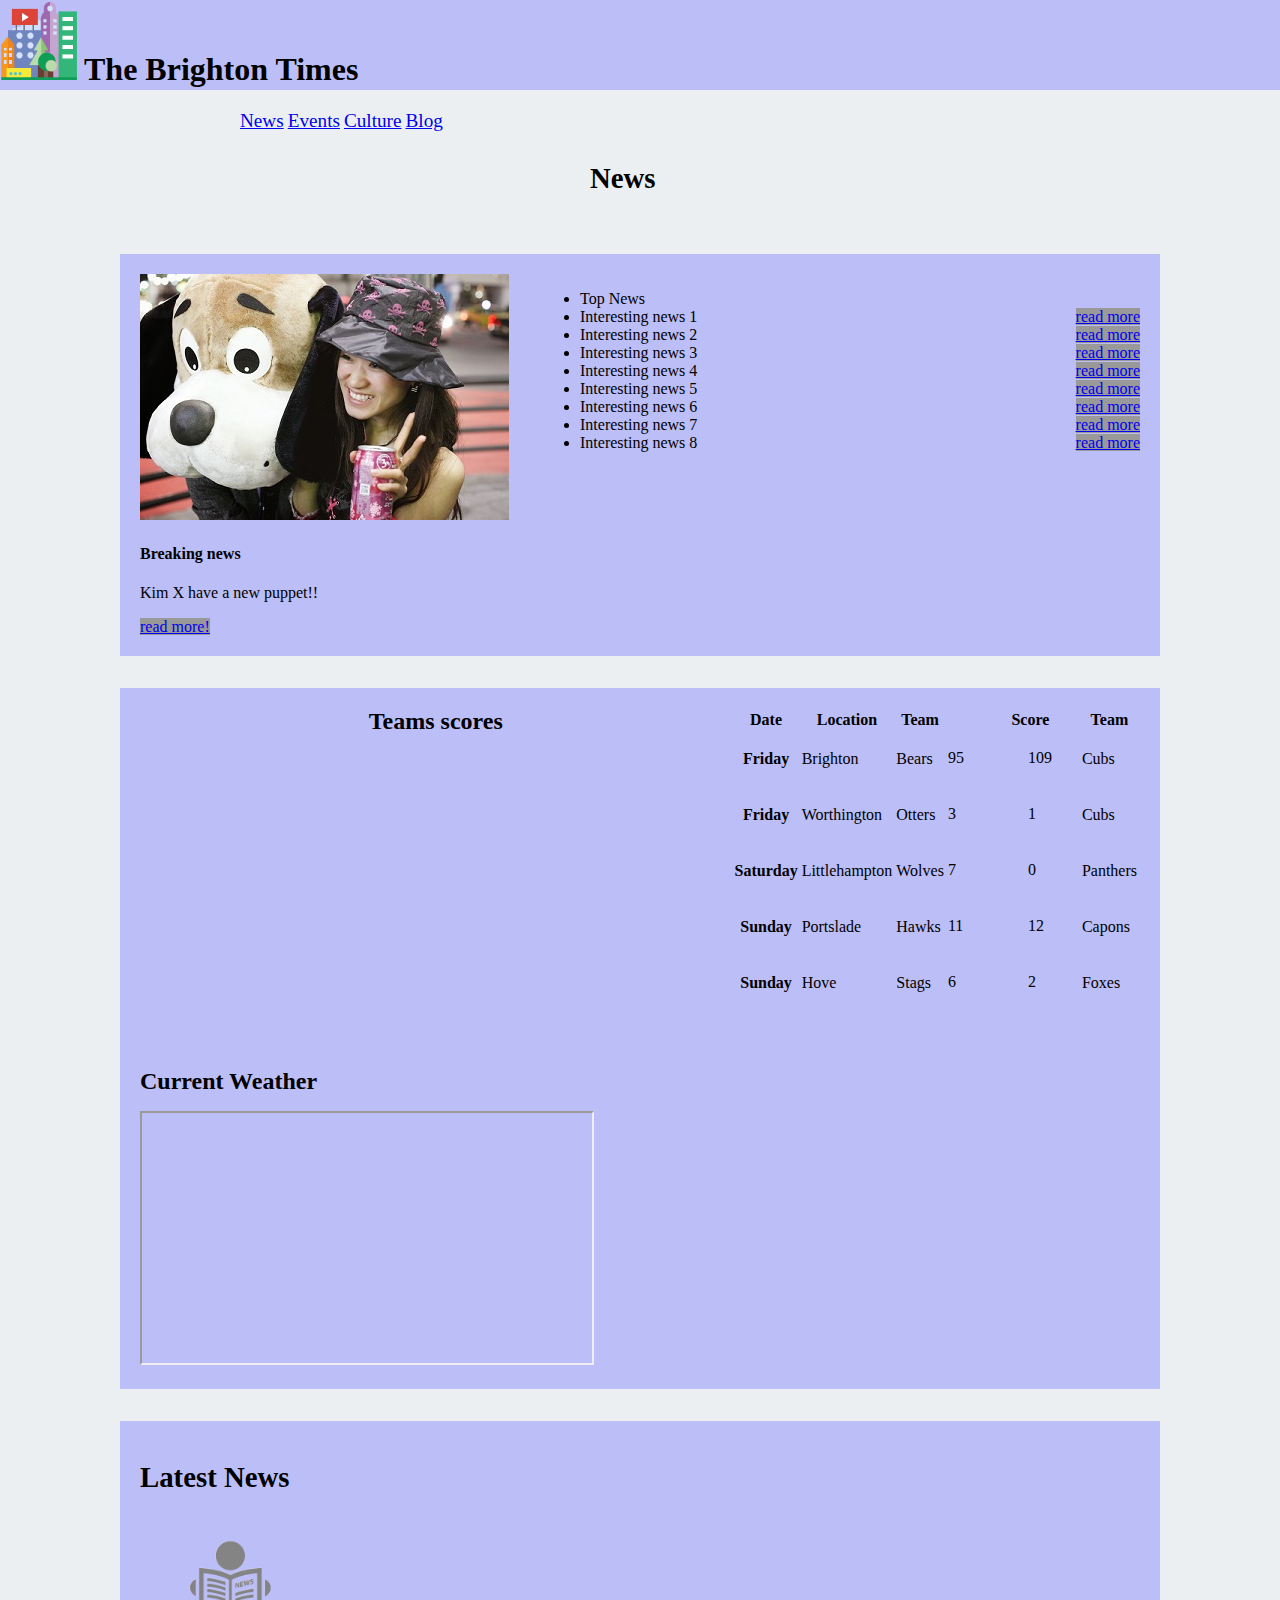
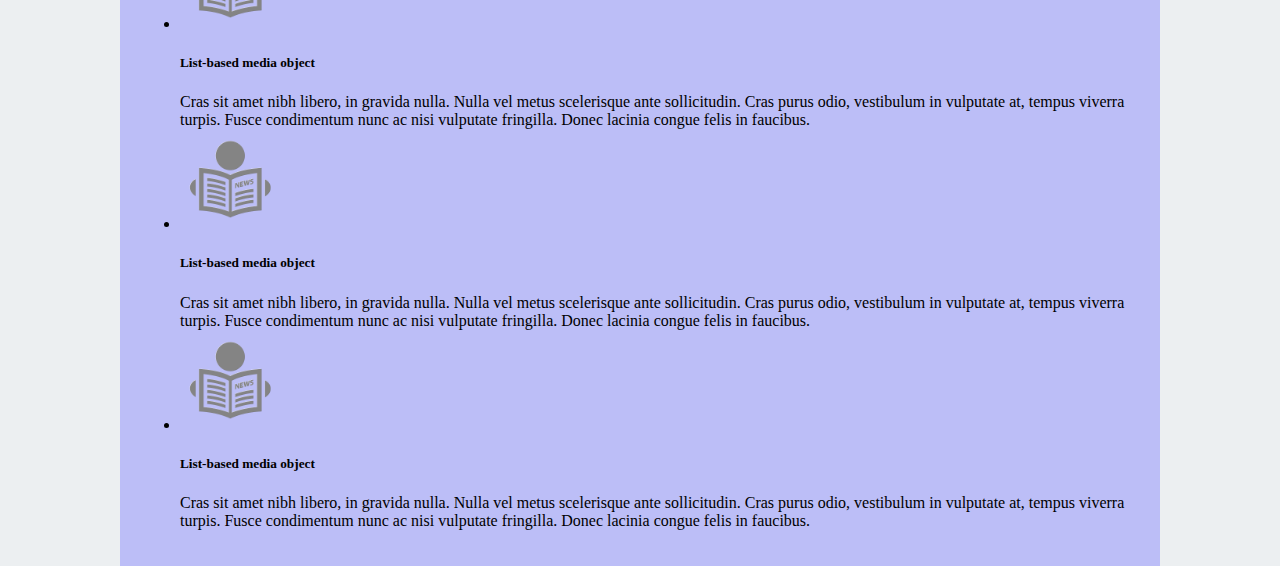
<file: index.html>
<!DOCTYPE html>
<!--
To change this license header, choose License Headers in Project Properties.
To change this template file, choose Tools | Templates
and open the template in the editor.
-->
<html>
   <head>
      <title>The Brighton Times</title>
      <meta charset="UTF-8">
      <meta name="viewport" content="width=device-width, initial-scale=1.0">
      <link rel="stylesheet" href="https://maxcdn.bootstrapcdn.com/bootstrap/4.0.0-beta.2/css/bootstrap.min.css" integrity="sha384-PsH8R72JQ3SOdhVi3uxftmaW6Vc51MKb0q5P2rRUpPvrszuE4W1povHYgTpBfshb" crossorigin="anonymous">
      <link type="text/css" rel="stylesheet" href="stylesheet.css">
      <script src="https://code.jquery.com/jquery-3.2.1.slim.min.js" integrity="sha384-KJ3o2DKtIkvYIK3UENzmM7KCkRr/rE9/Qpg6aAZGJwFDMVNA/GpGFF93hXpG5KkN" crossorigin="anonymous"></script>
      <script src="https://cdnjs.cloudflare.com/ajax/libs/popper.js/1.12.3/umd/popper.min.js" integrity="sha384-vFJXuSJphROIrBnz7yo7oB41mKfc8JzQZiCq4NCceLEaO4IHwicKwpJf9c9IpFgh" crossorigin="anonymous"></script>
      <script src="https://maxcdn.bootstrapcdn.com/bootstrap/4.0.0-beta.2/js/bootstrap.min.js" integrity="sha384-alpBpkh1PFOepccYVYDB4do5UnbKysX5WZXm3XxPqe5iKTfUKjNkCk9SaVuEZflJ" crossorigin="anonymous"></script>
   </head>
   <body>
      <div class="head">
         <div class="logo">
            <img src="images/city.png" width="80" height="80" alt="city">
         </div>
         <div class="heading">
            <h1 class="h1Head">The Brighton Times</h1>
         </div>
      </div>
      <!--navigation-->

      <nav class="nav nav-pills nav-justified">
         <a class="nav-item nav-link" href="#">News</a>
         <a class="nav-item nav-link" href="#">Events</a>
         <a class="nav-item nav-link" href="#">Culture</a>
         <a class="nav-item nav-link" href="#">Blog</a>
      </nav>

      <h1 id="News">News</h1>

      <div class="CardLGContainer">

         <div class="cardContainer">
            <div class="card" style="width: 20rem;">
               <img class="card-img-top" src="images/dog.jpg" alt="Card image cap">
               <div class="card-body">
                  <h4 class="card-title">Breaking news</h4>
                  <p class="card-text">Kim X have a new puppet!!</p>
                  <a href="#" class="btn btn-primary">read more!</a>
               </div>
            </div>
         </div>

         <div class="listGroupContainer">
            <ul class="list-group">
               <li class="list-group-item">Top News</li>
               <li class="list-group-item list-group-item-light">Interesting news 1<span style="float: right"><a href="#" class="btn btn-primary">read more</a></span></li>
               <li class="list-group-item list-group-item-light">Interesting news 2<span style="float: right"><a href="#" class="btn btn-primary">read more</a></span></li>
               <li class="list-group-item list-group-item-light">Interesting news 3<span style="float: right"><a href="#" class="btn btn-primary">read more</a></span></li>
               <li class="list-group-item list-group-item-light">Interesting news 4<span style="float: right"><a href="#" class="btn btn-primary">read more</a></span></li>
               <li class="list-group-item list-group-item-light">Interesting news 5<span style="float: right"><a href="#" class="btn btn-primary">read more</a></span></li>
               <li class="list-group-item list-group-item-light">Interesting news 6<span style="float: right"><a href="#" class="btn btn-primary">read more</a></span></li>
               <li class="list-group-item list-group-item-light">Interesting news 7<span style="float: right"><a href="#" class="btn btn-primary">read more</a></span></li>
               <li class="list-group-item list-group-item-light">Interesting news 8<span style="float: right"><a href="#" class="btn btn-primary">read more</a></span></li>
            </ul>
         </div>

      </div>
      <div class="scoresContainer">
         <h1>Teams scores</h1>
         <table class="table">
            <thead>
               <tr>
                  <th scope="col">Date</th>
                  <th scope="col">Location</th>
                  <th scope="col">Team</th>
                  <th scope="col" class="score"><p>Score</p></th>
                  <th scope="col">Team</th>
               </tr>
            </thead>
            <tbody>
               <tr>
                  <th scope="row">Friday</th>
                  <td>Brighton</td>
                  <td>Bears</td>
                  <td><p class="left">95</p> <p class="right">109</p></td>
                  <td>Cubs</td>
               </tr>
               <tr>
                  <th scope="row">Friday</th>
                  <td>Worthington</td>
                  <td>Otters</td>
                  <td><p class="left">3</p> <p class="right">1</p></td>
                  <td>Cubs</td>
               </tr>
               <tr>
                  <th scope="row">Saturday</th>
                  <td>Littlehampton</td>
                  <td>Wolves</td>
                  <td><p class="left">7</p> <p class="right">0</p></td>
                  <td>Panthers</td>
               </tr>
               <tr>
                  <th scope="row">Sunday</th>
                  <td>Portslade</td>
                  <td>Hawks</td>
                  <td><p class="left">11</p> <p class="right">12</p></td>
                  <td>Capons</td>
               </tr>
               <tr>
                  <th scope="row">Sunday</th>
                  <td>Hove</td>
                  <td>Stags</td>
                  <td><p class="left">6</p> <p class="right">2</p></td>
                  <td>Foxes</td>
               </tr>
            </tbody>
         </table>  
      </div>
      <div class ="weatherApp">  
         <h1>Current Weather</h1>
         <iframe src="https://nowos.github.io/Weather_app/" allowfullscreen></iframe>

      </div>
      <div class="latestNewsContainer">
         <h1>Latest News</h1>
         <ul class="list-unstyled">
            <li class="media">
               <img class="mr-3" src="images/News-Icon.png" width="100" height="100" alt="News">
               <div class="media-body">
                  <h5 class="mt-0 mb-1">List-based media object</h5>
                  Cras sit amet nibh libero, in gravida nulla. Nulla vel metus scelerisque ante sollicitudin. Cras purus odio, vestibulum in vulputate at, tempus viverra turpis. Fusce condimentum nunc ac nisi vulputate fringilla. Donec lacinia congue felis in faucibus.
               </div>
            </li>
            <li class="media my-4">
               <img class="mr-3" src="images/News-Icon.png" width="100" height="100" alt="News">
               <div class="media-body">
                  <h5 class="mt-0 mb-1">List-based media object</h5>
                  Cras sit amet nibh libero, in gravida nulla. Nulla vel metus scelerisque ante sollicitudin. Cras purus odio, vestibulum in vulputate at, tempus viverra turpis. Fusce condimentum nunc ac nisi vulputate fringilla. Donec lacinia congue felis in faucibus.
               </div>
            </li>
            <li class="media">
               <img class="mr-3" src="images/News-Icon.png" width="100" height="100" alt="News">
               <div class="media-body">
                  <h5 class="mt-0 mb-1">List-based media object</h5>
                  Cras sit amet nibh libero, in gravida nulla. Nulla vel metus scelerisque ante sollicitudin. Cras purus odio, vestibulum in vulputate at, tempus viverra turpis. Fusce condimentum nunc ac nisi vulputate fringilla. Donec lacinia congue felis in faucibus.
               </div>
            </li>
         </ul>
      </div>
   </body>
</html>
</file>
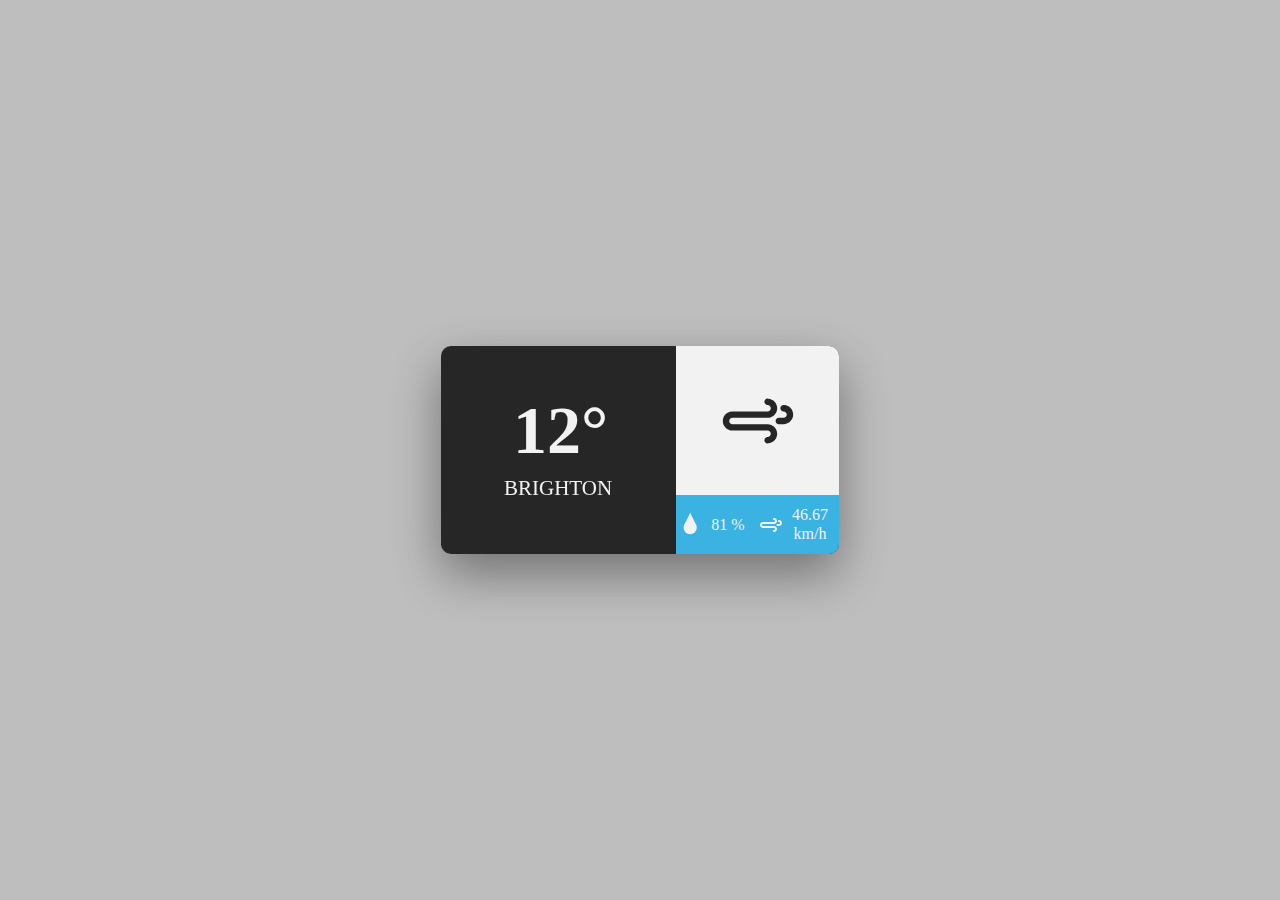
<file: Weather App.html>
<!DOCTYPE html>
<!-- saved from url=(0036)https://nowos.github.io/Weather_app/ -->
<html class="gr__nowos_github_io"><head><meta http-equiv="Content-Type" content="text/html; charset=UTF-8">
    
    <meta name="viewport" content="initial-scale=1.0">
    <title>Weather App</title>
    <link href="./Weather App_files/css" rel="stylesheet">
    <link type="text/css" rel="stylesheet" href="./Weather App_files/standardize.css">
    <link type="text/css" rel="stylesheet" href="./Weather App_files/index.css">
  </head>
  <body class="clearfix" data-gr-c-s-loaded="true" waid71fa0d88-5390-4b5b-a2f4-e45fa93d85e2="SA password protect entry checker">
    <div class="container clearfix">
      <p class="location">Brighton</p>
      <p class="temperature">12°</p>
      <div class="climate_bg"><img class="weathericon" src="./Weather App_files/23.svg"></div>
      <div class="info_bg">
        <img class="dropicon" src="./Weather App_files/Droplet.svg" alt="dropicon">
        <p class="humidity">81 %</p>

        <img class="windicon" src="./Weather App_files/Wind.svg" alt="windicon">
        <div class="windspeed"><p>46.67</p><p>km/h</p></div>
      </div>
    </div>
    <script src="./Weather App_files/jquery.min.js.pobrane"></script>
    <script src="./Weather App_files/jquery.simpleWeather.min.js.pobrane"></script>
    <script src="./Weather App_files/weather.js.pobrane"></script>
  


</body><span class="gr__tooltip"><span class="gr__tooltip-content"></span><i class="gr__tooltip-logo"></i><span class="gr__triangle"></span></span></html>
</file>
<file: stylesheet.css>
body{
   background-color:#eceff1;
   width: 100vmax;
   height:auto;
   margin: 0;
   padding: 0;
}
.head {
   max-height: 130px;
   background-color:#bcbef7;
   max-width: 100%;
}

.h1Head {
   width: 100%;
   height: 40px;
   text-align: center; 
}
/*divs*/
.logo{
   height: 80px;
   width: 80px;
   display: inline-block;
}
.heading{
   height: 40px;
   margin: 0 auto;
   display: inline-block;
   margin-bottom: 20px; 
}
/*navigation*/
.nav.nav-pills.nav-justified {
}
.nav-item{
   font-size: 1.2rem;
}

.nav-link.active {
}
.nav-item.nav-link {
}
.nav-item.nav-link.disabled {
}
.nav{
   max-width: 800px; 
   margin: 0 auto; 
   margin-top: 20px;
}
/*Pan Container*/
.CardLGContainer{
   max-width: 1000px;
   margin: 0 auto; 
   margin-top: 2em;
   padding: 20px 20px;
   background-color:#bcbef7;
   height: auto; 
   display: flex; 
   flex-wrap:wrap;
}
#News{
   margin: 30px auto; 
   font-size: 1.8rem;
   max-width: 100px;
   height: 60px;
}

/*Card*/

.cardContainer{
   float: left;
   max-width: 40%;
   flex: 1;
}

.card {
   max-width: 20rem;
   max-height: 25rem;
}

.card-img-top {
}

.card-body {
}

.card-title {
}

.card-text {
}

.btn.btn-primary {
   background-color:#999999;
}

/*lista newsów*/
.listGroupContainer{
   float:right;
   max-width:60%;
   flex: 2; 
   margin-left: 15px;
}

.list-group {

}

.list-group-item {
}

.list-group-item.list-group-item-primary {
}

.list-group-item.list-group-item-secondary {
}

.list-group-item.list-group-item-success {
}

.list-group-item.list-group-item-danger {
}

.list-group-item.list-group-item-warning {
}

.list-group-item.list-group-item-info {
}

.list-group-item.list-group-item-light {
}

.list-group-item.list-group-item-dark {
}

/*scores*/
.scoresContainer{
   max-width: 1000px;
   margin: 0 auto; 
   margin-top: 2em;
   padding: 20px 20px;
   background-color:#bcbef7;
   height: auto; 
   display: flex; 
   flex-wrap:wrap;
}
.scoresContainer > h1{
   margin: 0 auto;
   font-size: 1.5rem; 
   margin-bottom: 20px;
}
.table {
}

.left {
   float: left;
   width: 50px;
   height: 20px;
}
.right{
   float: left;
   margin-left: 30px;
   width: 50px;
   height: 20px;
}
.score > p{
   margin:0;
   margin-left: 35px;
   padding:0;
}

.weatherApp{
   max-width: 1000px;
   margin-top: 2em;
   margin:0 auto;
   padding: 20px 20px;
   background-color:#bcbef7;
   height: auto; 
}  

.weatherApp > h1{
   font-size: 1.5rem;
}
.weatherApp > iframe{
   width: 450px;
   height: 250px; 
}

.latestNewsContainer{
   max-width: 1000px;
   margin: 0 auto; 
   margin-top: 2em;
   padding: 20px 20px;
   background-color:#bcbef7;
   height: auto; 
   display: flex; 
   flex-wrap:wrap;
}
.latestNewsContainer > h1{
   font-size: 1.8rem; 
}
.list-unstyled {
}

.media {
}

.mr-3 {
}

.media-body {
}

.mt-0.mb-1 {
}

.media.my-4 {
}

/*media*/
@media screen and (min-width: 1px) and (max-width: 735px){
   .h1Head{
      font-size: 20px !important;
   }
   .listGroupContainer{
      float:right;
      max-width:55%;
      flex: 2; 
      padding-left: 15px;
   }
   .left {
      float: left;
      width: auto;
      height: auto;
   }
   .right{
      float: left;
      margin-left: 30px;
      width: auto;
      height: auto;
   }
   .score > p{
      margin:0;
      padding:0;
   }
}
@media screen and (min-width: 735px) and (max-width: 825px){
   .h1Head{
      font-size: 20px !important;
   }
}
</file>
<file: Weather App_files/index.css>
body {
  background-color: #bebebe;
  font: 400 1em/1.38 Montserrat;
  color: #ffffff;
}

.info_bg p {
  margin-bottom: -.2em;
}

.climate_bg {
  position: absolute;
  top: 0;
  left: 235px;
  z-index: 6;
  width: 163px;
  height: 149px;
  border-top-right-radius: 10px;
  background-color: rgb(255, 255, 255);
}

.weathericon {
  display: block;
  position: absolute;
  top: -5px;
  left: 1.226993865%;
  z-index: 5;
  width: 160px;
  height: auto;
  overflow: hidden;
}

.container {
  position: absolute;
  top: 0;
  bottom: 0;
  left: 0;
  right: 0;
  z-index: 9;
  width: 398px;
  height: 208px;
  margin: auto;
  border-radius: 10px;
  background-color: rgb(0, 0, 0);
  box-shadow: 0 20px 50px rgba(0, 0, 0, 0.5);
  opacity: 0.8;
}

.dropicon {
  display: block;
  position: absolute;
  top: 9px;
  left: -3.9110429448%;
  z-index: 3;
  width: 41px;
  height: auto;
  overflow: hidden;
}

.not-available, .failed {
  position: absolute;
  top: 464px;
  left: 0;
  right: 0;
  z-index: 10;
  width: 248px;
  min-height: 24px;
  margin: 0 auto;
  font: 0.625em/1.38 'Trebuchet MS';
  color: rgb(0, 0, 0);
}

.humidity {
  position: absolute;
  top: 19px;
  left: 29px;
  z-index: 2;
  width: 46px;
  min-height: 29px;
  font-size: 1em;
  line-height: 1.38;
  text-align: center;
  color: #ffffff;
}

.info_bg {
  position: absolute;
  top: 149px;
  left: 235px;
  z-index: 4;
  width: 163px;
  height: 59px;
  border-bottom-right-radius: 10px;
  background-color: #1ab1ed;
}

.location {
  position: absolute;
  top: 128px;
  left: 63px;
  z-index: 8;
  width: 108px;
  min-height: 59px;
  font-size: 1.313em;
  font-weight: 400;
  line-height: 1.38;
  text-transform: uppercase;
  color: rgb(255, 255, 255);
}

.temperature {
  position: absolute;
  top: 38px;
  left: 72px;
  z-index: 7;
  width: 109px;
  min-height: 28px;
  font-size: 4.25em;
  font-weight: 700;
  line-height: 1.38;
  color: rgb(255, 255, 255);
}

.windicon {
  display: block;
  position: absolute;
  top: 5px;
  left: 43.1173312883%;
  z-index: 1;
  width: 50px;
  height: auto;
  overflow: hidden;
}

.windspeed {
  position: absolute;
  top: 9px;
  left: 109px;
  width: 50px;
  min-height: 29px;
  font-size: 1em;
  line-height: 1.38;
  text-align: center;
  color: #ffffff;
}

.windspeed p {
  margin-bottom: -.2em;
}
</file>
<file: Weather App_files/standardize.css>
/*! normalize.css v2.1.0 | MIT License | git.io/normalize */

/* ==========================================================================
   HTML5 display definitions
   ========================================================================== */

/**
 * Correct `block` display not defined in IE 8/9.
 */

article,
aside,
details,
figcaption,
figure,
footer,
header,
hgroup,
main,
nav,
section,
summary {
    display: block;
}

/**
 * Correct `inline-block` display not defined in IE 8/9.
 */

audio,
canvas,
video {
    display: inline-block;
}

/**
 * Prevent modern browsers from displaying `audio` without controls.
 * Remove excess height in iOS 5 devices.
 */

audio:not([controls]) {
    display: none;
    height: 0;
}

/**
 * Address styling not present in IE 8/9.
 */

[hidden] {
    display: none;
}

/* ==========================================================================
   Base
   ========================================================================== */

/**
 * 1. Set default font family to sans-serif.
 * 2. Prevent iOS text size adjust after orientation change, without disabling
 *    user zoom.
 * 3. Ensure that the HTML is always 100% height. This fixed body height issues in Chrome for example.
 */

html {
    font-family: sans-serif; /* 1 */
    -webkit-text-size-adjust: 100%; /* 2 */
    -ms-text-size-adjust: 100%; /* 2 */
    min-height: 100%;
}

/**
 * Remove default margin.
 */

body {
    margin: 0;
}

/* ==========================================================================
   Links
   ========================================================================== */

/**
 * Address `outline` inconsistency between Chrome and other browsers.
 */

a:focus {
    outline: thin dotted;
}

/**
 * Improve readability when focused and also mouse hovered in all browsers.
 */

a:active,
a:hover {
    outline: 0;
}

/* ==========================================================================
   Typography
   ========================================================================== */

/**
 * Address variable `h1` font-size and margin within `section` and `article`
 * contexts in Firefox 4+, Safari 5, and Chrome.
 */

h1 {
    font-size: 2em;
    margin: 0.67em 0;
}

/**
 * Address styling not present in IE 8/9, Safari 5, and Chrome.
 */

abbr[title] {
    border-bottom: 1px dotted;
}

/**
 * Address style set to `bolder` in Firefox 4+, Safari 5, and Chrome.
 */

b,
strong {
    font-weight: bold;
}

/**
 * Address styling not present in Safari 5 and Chrome.
 */

dfn {
    font-style: italic;
}

/**
 * Address differences between Firefox and other browsers.
 */

hr {
    -moz-box-sizing: content-box;
    box-sizing: content-box;
    height: 0;
}

/**
 * Address styling not present in IE 8/9.
 */

mark {
    background: #ff0;
    color: #000;
}

/**
 * Correct font family set oddly in Safari 5 and Chrome.
 */

code,
kbd,
pre,
samp {
    font-family: monospace, serif;
    font-size: 1em;
}

/**
 * Improve readability of pre-formatted text in all browsers.
 */

pre {
    white-space: pre-wrap;
}

/**
 * Set consistent quote types.
 */

q {
    quotes: "\201C" "\201D" "\2018" "\2019";
}

/**
 * Address inconsistent and variable font size in all browsers.
 */

small {
    font-size: 80%;
}

/**
 * Prevent `sub` and `sup` affecting `line-height` in all browsers.
 */

sub,
sup {
    font-size: 75%;
    line-height: 0;
    position: relative;
    vertical-align: baseline;
}

sup {
    top: -0.5em;
}

sub {
    bottom: -0.25em;
}

/* ==========================================================================
   Embedded content
   ========================================================================== */

/**
 * Remove border when inside `a` element in IE 8/9.
 */

img {
    border: 0;
}

/**
 * Correct overflow displayed oddly in IE 9.
 */

svg:not(:root) {
    overflow: hidden;
}

/* ==========================================================================
   Figures
   ========================================================================== */

/**
 * Address margin not present in IE 8/9 and Safari 5.
 */

figure {
    margin: 0;
}

/* ==========================================================================
   Forms
   ========================================================================== */

/**
 * Define consistent border, margin, and padding.
 */
fieldset {
    margin: 0 2px;
    padding: 0.35em 0.625em 0.75em;
}

/**
 * 1. Correct `color` not being inherited in IE 8/9.
 * 2. Remove padding so people aren't caught out if they zero out fieldsets.
 */

legend {
    border: 0; /* 1 */
    padding: 0; /* 2 */
}

/**
 * 1. Correct font family not being inherited in all browsers.
 * 2. Correct font size not being inherited in all browsers.
 * 3. Address margins set differently in Firefox 4+, Safari 5, and Chrome.
 */

button,
input,
select,
textarea {
    font-family: inherit; /* 1 */
    font-size: 100%; /* 2 */
    font-weight: inherit; /* 1 */
    margin: 0; /* 3 */
    padding: 0;
}

/**
 * Remove the default button background color that browsers set
 */

button {
    background: transparent;
}

/**
 * Address Firefox 4+ setting `line-height` on `input` using `!important` in
 * the UA stylesheet.
 */

button,
input {
    line-height: normal;
}

/**
 * Address inconsistent `text-transform` inheritance for `button` and `select`.
 * All other form control elements do not inherit `text-transform` values.
 * Correct `button` style inheritance in Chrome, Safari 5+, and IE 8+.
 * Correct `select` style inheritance in Firefox 4+ and Opera.
 */

button,
select {
    text-transform: none;
}

/**
 * Make sure selects don't get the default browser styles.
 */
select {
  -webkit-appearance: none;
}


/**
 * 1. Avoid the WebKit bug in Android 4.0.* where (2) destroys native `audio`
 *    and `video` controls.
 * 2. Correct inability to style clickable `input` types in iOS.
 * 3. Improve usability and consistency of cursor style between image-type
 *    `input` and others.
 */

button,
html input[type="button"], /* 1 */
input[type="reset"],
input[type="submit"] {
    -webkit-appearance: button; /* 2 */
    cursor: pointer; /* 3 */
}

/**
 * Re-set default cursor for disabled elements.
 */

button[disabled],
html input[disabled] {
    cursor: default;
}

/**
 * 1. Address box sizing set to `content-box` in IE 8/9.
 * 2. Remove excess padding in IE 8/9.
 */

input[type="checkbox"],
input[type="radio"] {
    box-sizing: border-box; /* 1 */
    padding: 0; /* 2 */
}

/**
 * 1. Address `appearance` set to `searchfield` in Safari 5 and Chrome.
 * 2. Address `box-sizing` set to `border-box` in Safari 5 and Chrome
 *    (include `-moz` to future-proof).
 */

input[type="search"] {
    -webkit-appearance: textfield; /* 1 */
    -moz-box-sizing: content-box;
    -webkit-box-sizing: content-box; /* 2 */
    box-sizing: content-box;
}

/**
 * Remove inner padding and search cancel button in Safari 5 and Chrome
 * on OS X.
 */

input[type="search"]::-webkit-search-cancel-button,
input[type="search"]::-webkit-search-decoration {
    -webkit-appearance: none;
}

/**
 * Remove inner padding and border in Firefox 4+.
 */

button::-moz-focus-inner,
input::-moz-focus-inner {
    border: 0;
    padding: 0;
}

/**
 * 1. Remove default vertical scrollbar in IE 8/9.
 * 2. Improve readability and alignment in all browsers.
 * 3. Disable resizing by default.
 */

textarea {
    overflow: auto; /* 1 */
    vertical-align: top; /* 2 */
    resize: none; /* 3 */
}

/* ==========================================================================
   Tables
   ========================================================================== */

/**
 * Remove most spacing between table cells.
 */

table {
    border-collapse: collapse;
    border-spacing: 0;
}



html, body, div, span, applet, object, iframe,
h1, h2, h3, h4, h5, h6, p, blockquote, pre,
a, abbr, acronym, address, big, cite, code,
del, dfn, em, font, img, ins, kbd, q, s, samp,
small, strike, strong, sub, sup, tt, var,
dl, dt, dd, ol, ul, li,
fieldset, form, label, legend,
table, caption, tbody, tfoot, thead, tr, th, td {
  margin: 0;
  padding: 0;
  border: 0;
  outline: 0;
  font-weight: inherit;
  font-style: inherit;
  font-size: 100%;
  font-family: inherit;
  vertical-align: baseline;
}
/* remember to define focus styles! */
:focus {
  outline: 0;
}
body {
  line-height: 1;
  color: black;
  background: white;
}
ol, ul, li {
  list-style: none;
}
/* tables still need 'cellspacing="0"' in the markup */
table {
  border-collapse: separate;
  border-spacing: 0;
}
caption, th, td {
  text-align: left;
  font-weight: normal;
}
blockquote:before, blockquote:after,
q:before, q:after {
  content: "";
}
blockquote, q {
  quotes: "" "";
}
a,
a:hover,
a:visited {
  text-decoration: none;
}
button,
input,
fieldset,
textarea,
select {
  font-size: inherit;
  color: inherit;
  border: none;
  border-radius: 0;
}
img {
  width: 100%;
  height: auto;
}
.clearfix:before, .clearfix:after { content: ""; display: table; }
.clearfix:after { clear: both; }
.clearfix { *zoom: 1; }

* {
  -moz-box-sizing: border-box;
  box-sizing: border-box;
}
</file>
